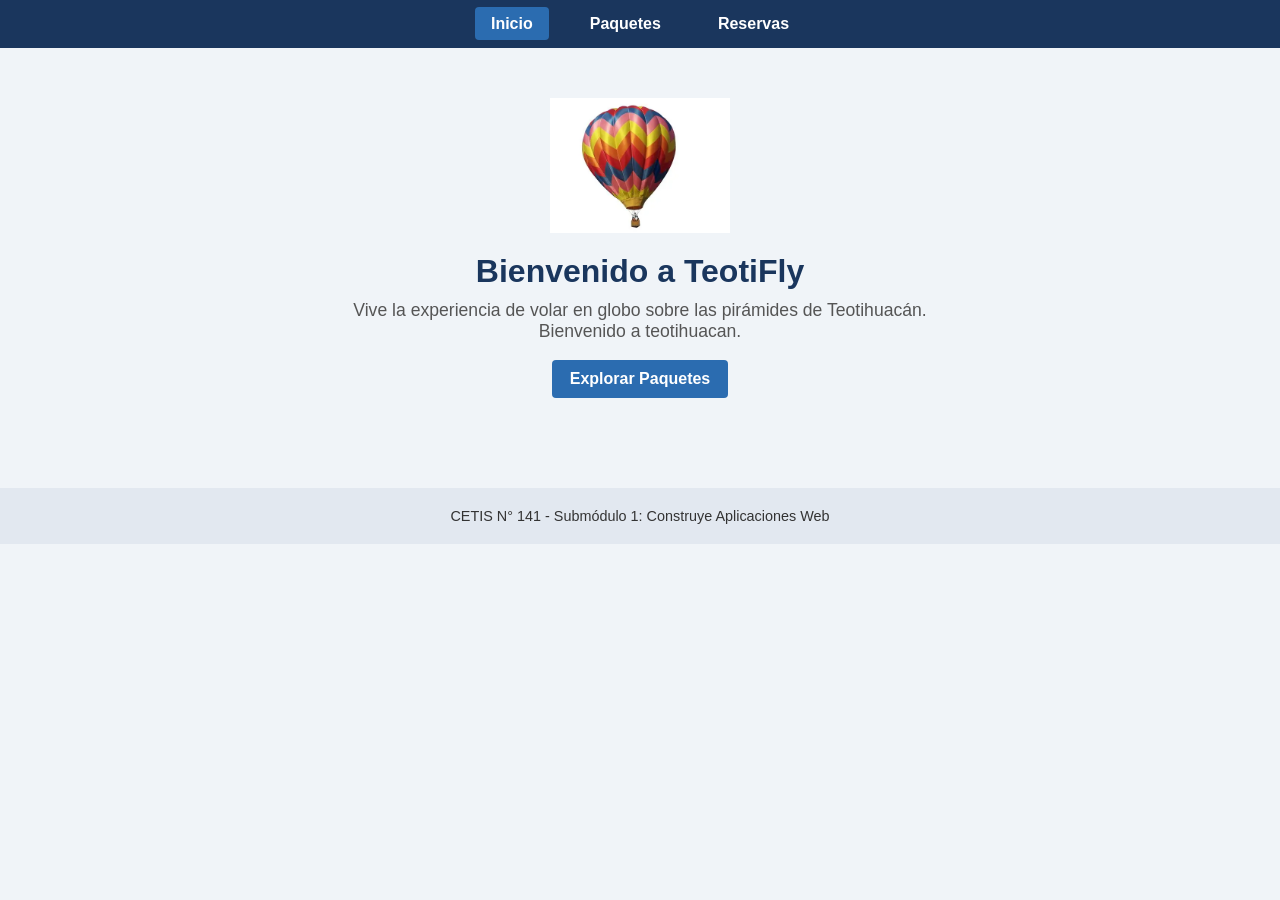
<file: index.html>
<!DOCTYPE html>
<html lang="es">
<head>
<meta charset="UTF-8">
<meta name="viewport" content="width=device-width, initial-scale=1.0">
<title>TeotiFly | Inicio</title>
<link rel="stylesheet" href="assets/css/styles.css">
</head>
<body>
<!-- Menú de navegación principal -->
<nav class="menu-principal">
<ul>
<li><a href="index.html" class="activo">Inicio</a></li>
<li><a href="paquetes.html">Paquetes</a></li>
<li><a href="reservas.html">Reservas</a></li>
</ul>
</nav>
<!-- Contenido principal centrado -->
<main class="contenido-inicio">
<!-- Imagen del logo traída desde la carpeta assets -->
<img src="assets/img/globo.png" alt="Logo de TeotiFly" class="logo-central">
<h1>Bienvenido a TeotiFly</h1>
<p>Vive la experiencia de volar en globo sobre las pirámides de Teotihuacán.</p>
<p>Bienvenido a teotihuacan.</p>
<br>
<a href="paquetes.html" class="boton-enlace">Explorar Paquetes</a>
</main>
<footer>
<p>CETIS N° 141 - Submódulo 1: Construye Aplicaciones Web</p>
</footer>
</body>
</html>
</file>
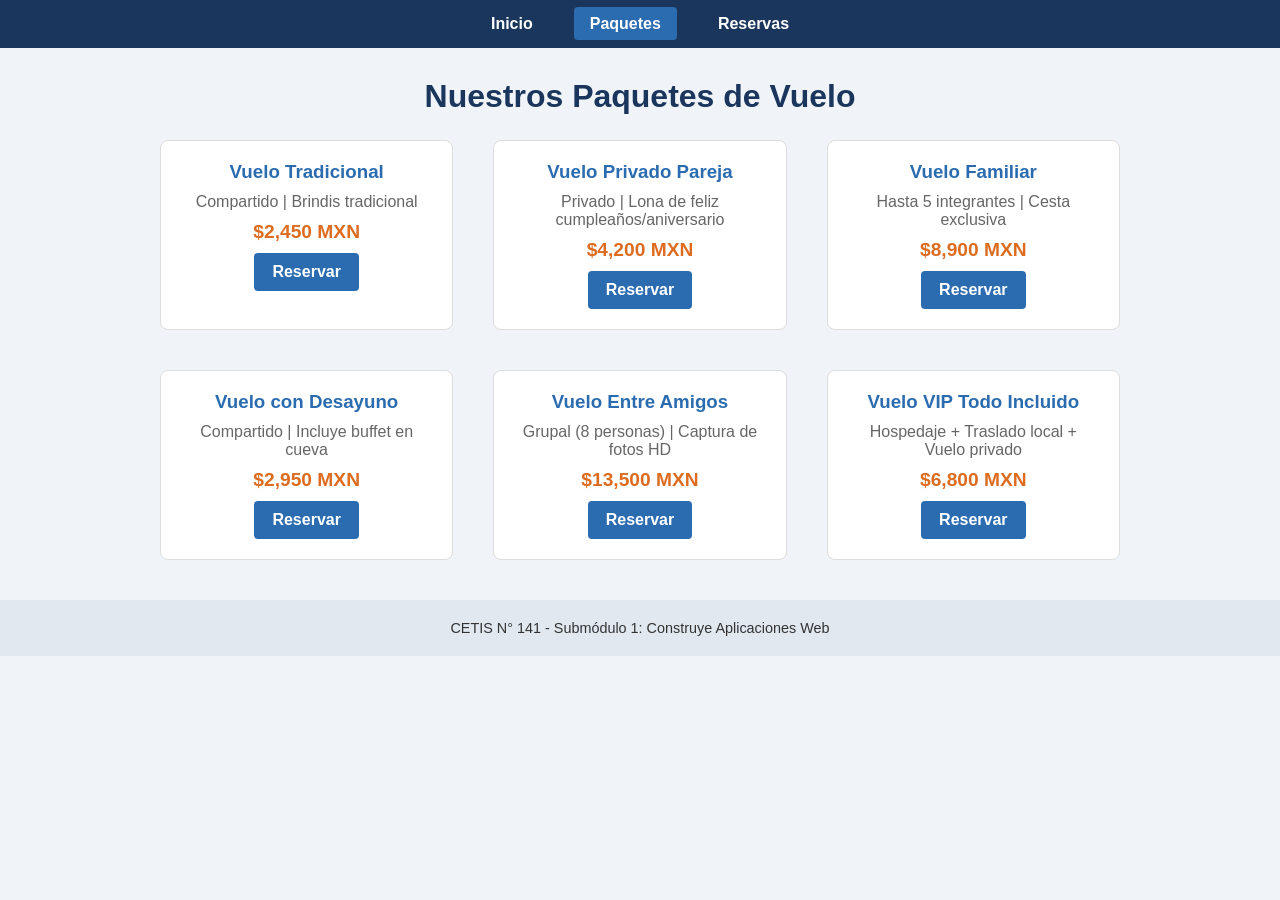
<file: paquetes.html>
<!DOCTYPE html>
<html lang="es">
<head>
<meta charset="UTF-8">
<meta name="viewport" content="width=device-width, initial-scale=1.0">
<title>TeotiFly | Paquetes</title>
<link rel="stylesheet" href="assets/css/styles.css">
</head>
<body>
<nav class="menu-principal">
<ul>
<li><a href="index.html">Inicio</a></li>
<li><a href="paquetes.html" class="activo">Paquetes</a></li>
<li><a href="reservas.html">Reservas</a></li>
</ul>
</nav>
<main class="contenedor-principal">
<h1 class="titulo-seccion">Nuestros Paquetes de Vuelo</h1>
<!-- Rejilla con 6 elementos para apreciar CSS Grid -->
<section class="rejilla-paquetes">
<article class="tarjeta">
<h3>Vuelo Tradicional</h3>
<p>Compartido | Brindis tradicional</p>
<p class="precio">$2,450 MXN</p>
<a href="reservas.html" class="boton-tarjeta">Reservar</a>
</article>
<article class="tarjeta">
<h3>Vuelo Privado Pareja</h3>
<p>Privado | Lona de feliz cumpleaños/aniversario</p>
<p class="precio">$4,200 MXN</p>
<a href="reservas.html" class="boton-tarjeta">Reservar</a>
</article>
<article class="tarjeta">
<h3>Vuelo Familiar</h3>
<p>Hasta 5 integrantes | Cesta exclusiva</p>
<p class="precio">$8,900 MXN</p>
<a href="reservas.html" class="boton-tarjeta">Reservar</a>
</article>
<article class="tarjeta">
<h3>Vuelo con Desayuno</h3>
<p>Compartido | Incluye buffet en cueva</p>
<p class="precio">$2,950 MXN</p>
<a href="reservas.html" class="boton-tarjeta">Reservar</a>
</article>
<article class="tarjeta">
<h3>Vuelo Entre Amigos</h3>
<p>Grupal (8 personas) | Captura de fotos HD</p>
<p class="precio">$13,500 MXN</p>
<a href="reservas.html" class="boton-tarjeta">Reservar</a>
</article>
<article class="tarjeta">
<h3>Vuelo VIP Todo Incluido</h3>
<p>Hospedaje + Traslado local + Vuelo privado</p>
<p class="precio">$6,800 MXN</p>
<a href="reservas.html" class="boton-tarjeta">Reservar</a>
</article>
</section>
</main>
<footer>
<p>CETIS N° 141 - Submódulo 1: Construye Aplicaciones Web</p>
</footer>
</body>
</html>
</file>
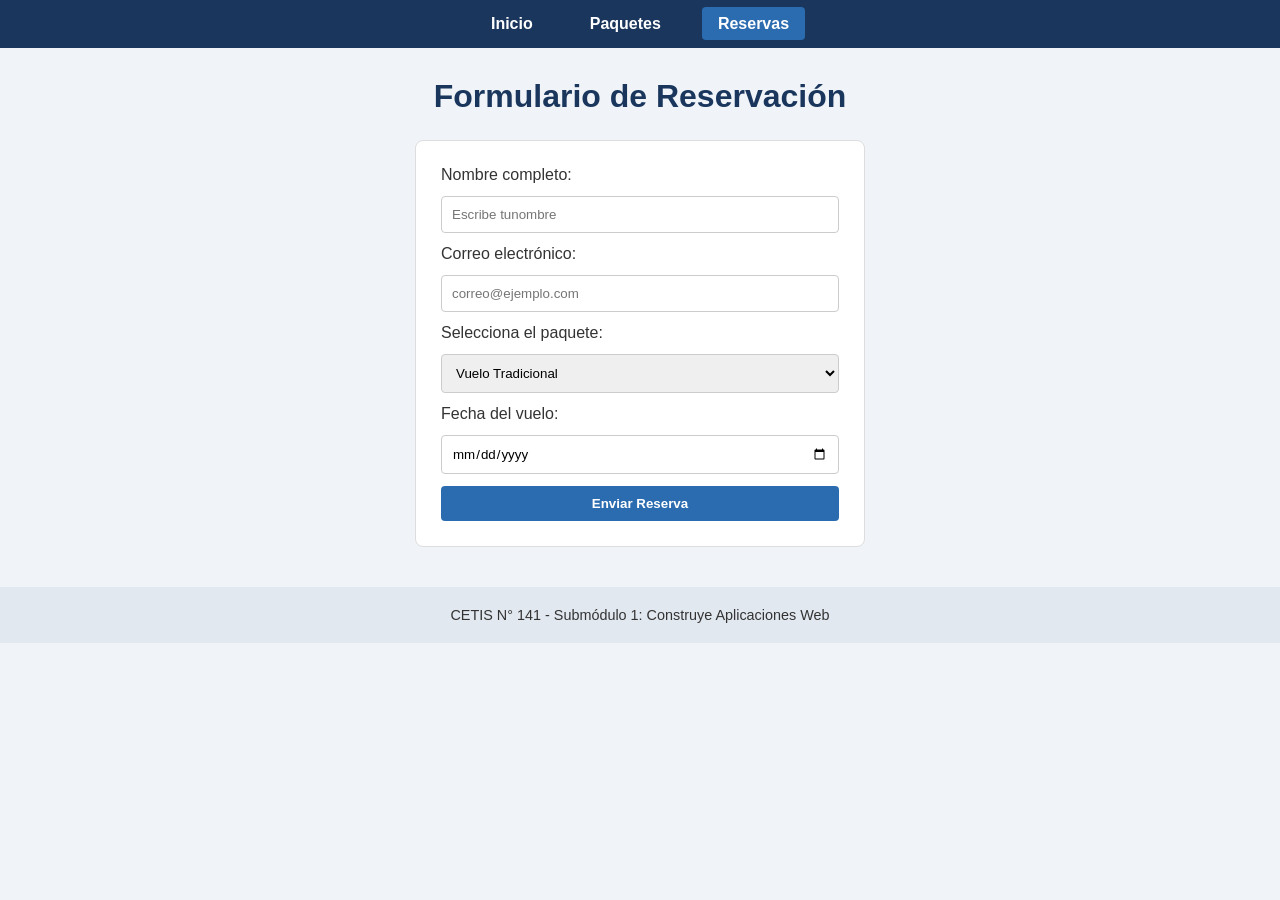
<file: reservas.html>
<!DOCTYPE html>
<html lang="es">
<head>
<meta charset="UTF-8">
<meta name="viewport" content="width=device-width, initial-scale=1.0">
<title>TeotiFly | Reservas</title>
<link rel="stylesheet" href="assets/css/styles.css">
</head>
<body>
<nav class="menu-principal">
<ul>
<li><a href="index.html">Inicio</a></li>
<li><a href="paquetes.html">Paquetes</a></li>
<li><a href="reservas.html" class="activo">Reservas</a></li>
</ul>
</nav>
<main class="contenedor-principal">
<h1 class="titulo-seccion">Formulario de Reservación</h1>
<form class="formulario-reserva">
<label for="nombre">Nombre completo:</label>
<input type="text" id="nombre" name="nombre" required placeholder="Escribe tu
nombre">
<label for="correo">Correo electrónico:</label>
<input type="email" id="correo" name="correo" required
placeholder="correo@ejemplo.com">
<label for="paquete">Selecciona el paquete:</label>
<select id="paquete" name="paquete">
<option value="tradicional">Vuelo Tradicional</option>
<option value="pareja">Vuelo Privado Pareja</option>
<option value="familiar">Vuelo Familiar</option>
<option value="desayuno">Vuelo con Desayuno</option>
<option value="amigos">Vuelo Entre Amigos</option>
<option value="vip">Vuelo VIP Todo Incluido</option>
</select>
<label for="fecha">Fecha del vuelo:</label>
<input type="date" id="fecha" name="fecha" required>
<button type="submit" class="boton-enviar">Enviar Reserva</button>
</form>
</main>
<footer>
<p>CETIS N° 141 - Submódulo 1: Construye Aplicaciones Web</p>
</footer>
</body>
</html>
</file>
<file: assets/css/styles.css>
/* --- RESET BÁSICO Y FUENTE --- */
* {
margin: 0;
padding: 0;
box-sizing: border-box;
font-family: Arial, sans-serif;
}
body {
background-color: #f0f4f8;
color: #333;
}
/* --- BARRA DE NAVEGACIÓN SIMPLE (<nav>) --- */
.menu-principal {
background-color: #1a365d;
padding: 15px;
}
.menu-principal ul {
list-style: none;
display: flex;
justify-content: center;
gap: 25px;
}
.menu-principal a {
    color: white;
text-decoration: none;
font-weight: bold;
padding: 8px 16px;
border-radius: 4px;
}
.menu-principal a:hover,
.menu-principal a.activo {
background-color: #2b6cb0;
}
/* --- PÁGINA DE INICIO (LOGO CENTRADO EN EL BODY) --- */
.contenido-inicio {
text-align: center;
padding: 50px 20px;
}
.logo-central {
width: 180px;
height: auto;
display: block;
margin: 0 auto 20px auto; /* Centra la imagen en el body */
}
.contenido-inicio h1 {
color: #1a365d;
margin-bottom: 10px;
}
.contenido-inicio p {
font-size: 1.1rem;
color: #555;
}
/* --- REJILLA DE 6 PAQUETES (CSS GRID) --- */
.contenedor-principal {
max-width: 1000px;
margin: 30px auto;
padding: 0 20px;
}
.titulo-seccion {
text-align: center;
color: #1a365d;
margin-bottom: 25px;
}
.rejilla-paquetes {
display: grid;
/* Genera columnas automáticas según el tamaño de la pantalla */
grid-template-columns: repeat( auto-fit,minmax(280px, 1fr));
gap: 40px;
}
.tarjeta {
background-color: white;
border: 1px solid #ddd;
border-radius: 8px;
padding: 20px;
text-align: center;
}
.tarjeta h3 {
color: #2b6cb0;
margin-bottom: 10px;
}
.tarjeta p {
color: #666;
margin-bottom: 10px;
}
.tarjeta .precio {
font-weight: bold;
color: #dd6b20;
font-size: 1.2rem;
}
/* --- FORMULARIO DE RESERVAS --- */
.formulario-reserva {
background-color: white;
max-width: 450px;
margin: 0 auto;
padding: 25px;
border-radius: 8px;
border: 1px solid #ddd;
display: flex;
flex-direction: column;
gap: 12px;
}
.formulario-reserva input,
.formulario-reserva select {
padding: 10px;
border: 1px solid #ccc;
border-radius: 4px;
}
/* --- BOTONES Y PIE DE PÁGINA --- */
.boton-enlace,
.boton-tarjeta,
.boton-enviar {
display: inline-block;
background-color: #2b6cb0;
color: white;
padding: 10px 18px;
text-decoration: none;
border-radius: 4px;
border: none;
cursor: pointer;
font-weight: bold;
}
.boton-enlace:hover,
.boton-tarjeta:hover,
.boton-enviar:hover {
background-color: #1a365d;
}
footer {
text-align: center;
padding: 20px;
background-color: #e2e8f0;
margin-top: 40px;
font-size: 0.9rem;
}
</file>
